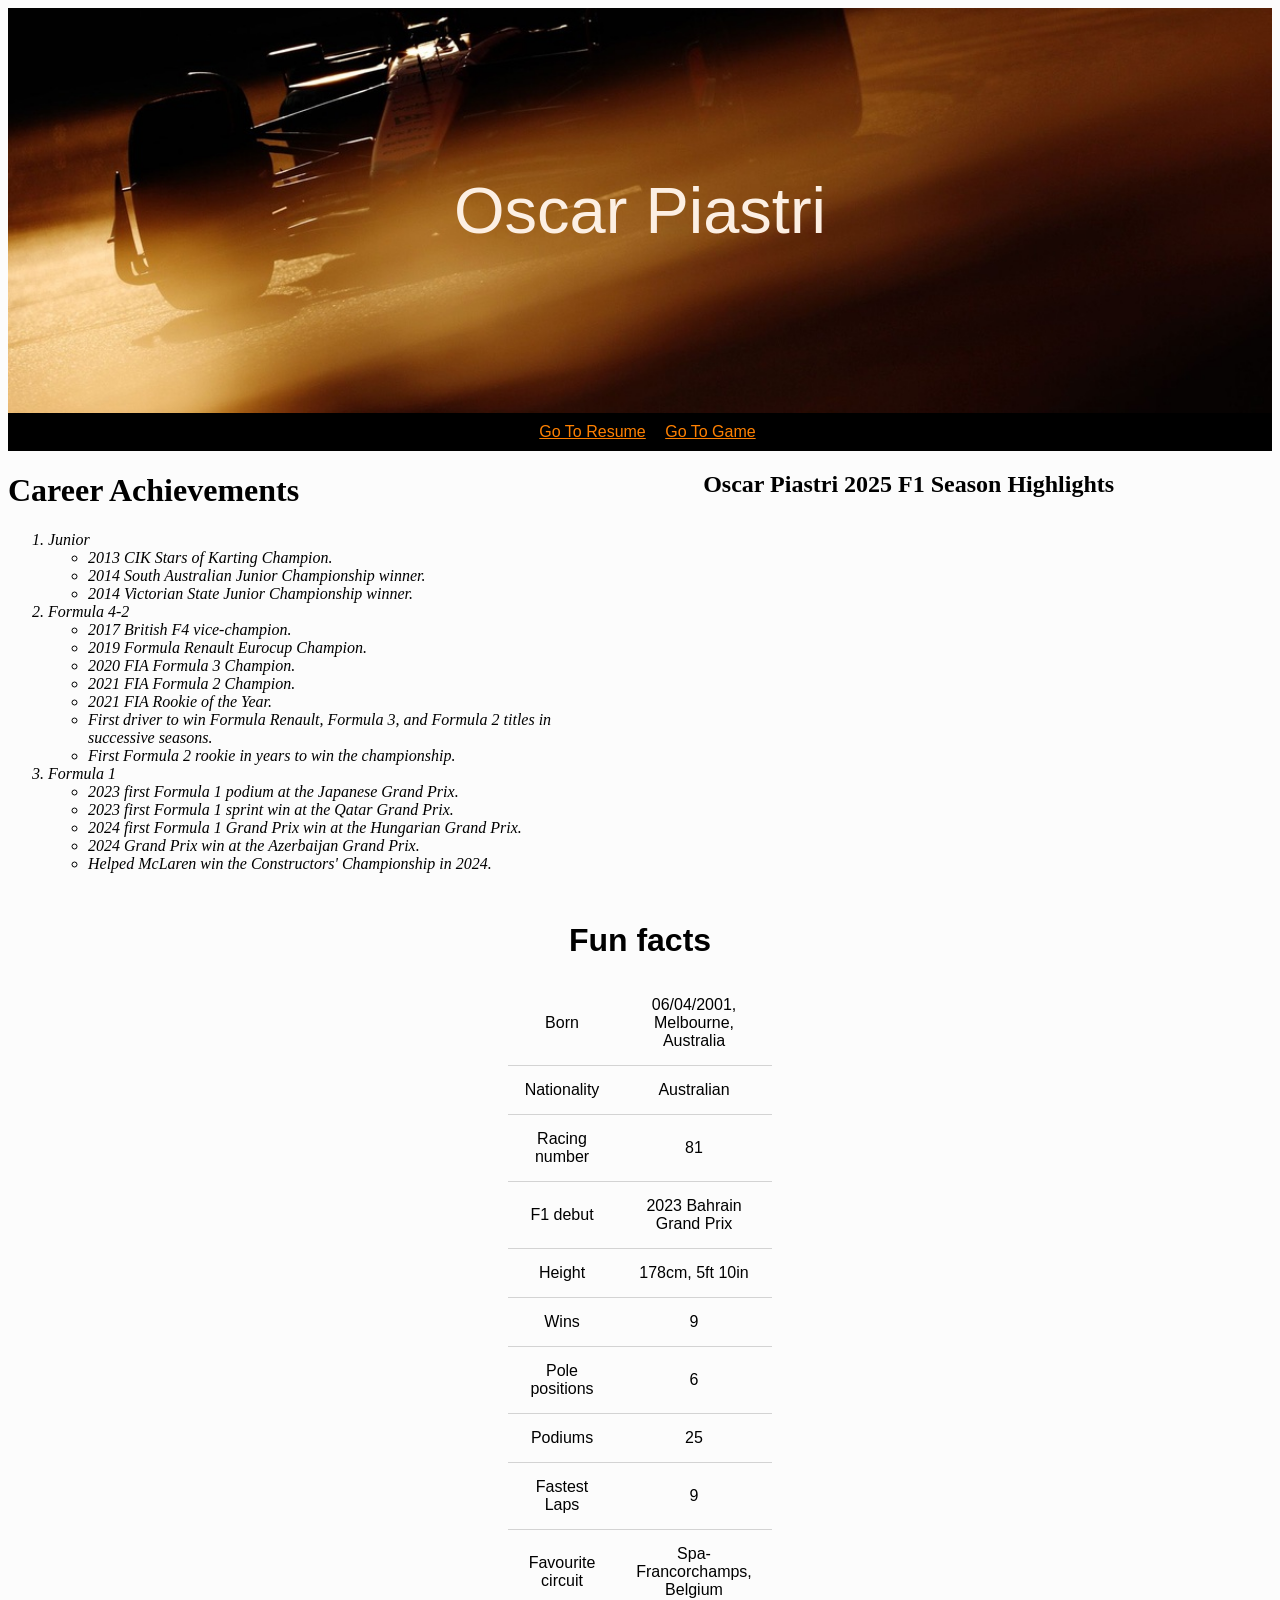
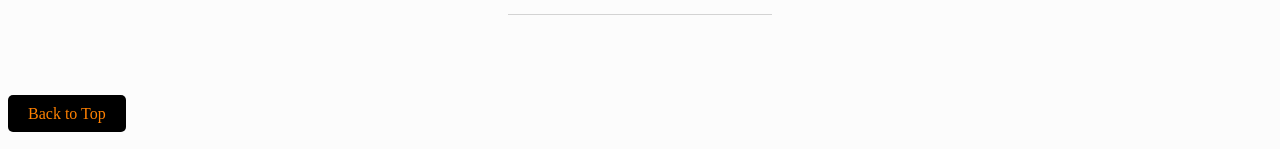
<file: fromscratch.html>
<!DOCTYPE html>
<html lang="en">
<head>
    <meta charset="UTF-8">
    <meta name="viewport" content="width=device-width, initial-scale=1.0">
    <title>Document</title>
    <link rel="stylesheet" href="../css/oscarstyles.css">
</head>
<body class="mainbody">
     <div class="common header" id="top"> 
        <p style="font-size:65px">Oscar Piastri</p>
        </div>
    <nav class="common"> 
        <a href="../index.html" style="color: #FF8000; padding: 15px;">Go To Resume</a>
        <a href="../game.html"style="color: #FF8000;">Go To Game</a> 
    </nav>
<div class="left">
    <h1 style="color: rgb(0, 0, 0);font: size 50px;">Career Achievements</h1>
    <ol class="list">
        <li class="subhead">Junior
            <ul>
                <li>2013 CIK Stars of Karting Champion.</li>
                <li>2014 South Australian Junior Championship winner.</li>
                <li>2014 Victorian State Junior Championship winner.</li>
            </ul>
        </li>
        <li class="subhead">Formula 4-2
            <ul>
                <li>2017 British F4 vice-champion.</li>
                <li>2019 Formula Renault Eurocup Champion.</li>
                <li>2020 FIA Formula 3 Champion.</li>
                <li>2021 FIA Formula 2 Champion.</li>
                <li>2021 FIA Rookie of the Year.</li>
                <li>First driver to win Formula Renault, Formula 3, and Formula 2 titles in successive seasons.</li>
                <li>First Formula 2 rookie in years to win the championship.</li>
            </ul>
        </li>
        <li class="subhead">Formula 1
            <ul>
                <li>2023 first Formula 1 podium at the Japanese Grand Prix.</li>
                <li>2023 first Formula 1 sprint win at the Qatar Grand Prix.</li>
                <li>2024 first Formula 1 Grand Prix win at the Hungarian Grand Prix.</li>
                <li>2024 Grand Prix win at the Azerbaijan Grand Prix.</li>
                <li>Helped McLaren win the Constructors' Championship in 2024.</li>
            </ul>
        </li>
    </ol>
</div>

<div class="right">
    <h2>Oscar Piastri 2025 F1 Season Highlights</h2>
    <iframe width="560" height="315" src="https://www.youtube.com/embed/k8h7pEGJxww?si=4YEWUbmrQFHFEnZ6" title="YouTube video player" frameborder="0" allow="accelerometer; autoplay; clipboard-write; encrypted-media; gyroscope; picture-in-picture; web-share" referrerpolicy="strict-origin-when-cross-origin" allowfullscreen></iframe>
</div>
   <br><br><br><br><br><br><br><br><br><br><br><br><br><br><br><br><br><br><br><br><br><br><br><br><br>
<div class="commontbl">
    <h1>Fun facts</h1>
    <table>
    <tr>
        <td>Born</td>
        <td>06/04/2001, Melbourne, Australia</td>
    </tr>
    <tr>
        <td>Nationality</td>
        <td>Australian</td>
    </tr>
    <tr>
        <td>Racing number</td>
        <td>81</td>
    </tr>
    <tr>
        <td>F1 debut</td>
        <td>2023 Bahrain Grand Prix</td>
    </tr>
    <tr>
        <td>Height</td>
        <td>178cm, 5ft 10in</td>
    </tr>
    <tr>
        <td>Wins</td>
        <td>9</td>
    </tr>
    <tr>
        <td>Pole positions</td>
        <td>6</td>
    </tr>
    <tr>
        <td>Podiums</td>
        <td>25</td>
    </tr>
    <tr>
        <td>Fastest Laps</td>
        <td>9</td>
    </tr>
    <tr>
        <td>Favourite circuit</td>
        <td>Spa-Francorchamps, Belgium</td>
    </tr>
</table>


</div>
<div class='tableauPlaceholder' id='viz1776895503108' style='position: relative'><noscript><a href='#'><img alt='2025 F1 Season — Championship Points Progression ' src='https:&#47;&#47;public.tableau.com&#47;static&#47;images&#47;20&#47;2025F1championshipcontenders&#47;Sheet1&#47;1_rss.png' style='border: none' /></a></noscript><object class='tableauViz'  style='display:none;'><param name='host_url' value='https%3A%2F%2Fpublic.tableau.com%2F' /> <param name='embed_code_version' value='3' /> <param name='site_root' value='' /><param name='name' value='2025F1championshipcontenders&#47;Sheet1' /><param name='tabs' value='no' /><param name='toolbar' value='yes' /><param name='static_image' value='https:&#47;&#47;public.tableau.com&#47;static&#47;images&#47;20&#47;2025F1championshipcontenders&#47;Sheet1&#47;1.png' /> <param name='animate_transition' value='yes' /><param name='display_static_image' value='yes' /><param name='display_spinner' value='yes' /><param name='display_overlay' value='yes' /><param name='display_count' value='yes' /><param name='language' value='en-US' /><param name='filter' value='publish=yes' /></object></div>                <script type='text/javascript'>                    var divElement = document.getElementById('viz1776895503108');                    var vizElement = divElement.getElementsByTagName('object')[0];                    vizElement.style.width='100%';vizElement.style.height=(divElement.offsetWidth*0.75)+'px';                    var scriptElement = document.createElement('script');                    scriptElement.src = 'https://public.tableau.com/javascripts/api/viz_v1.js';                    vizElement.parentNode.insertBefore(scriptElement, vizElement);                </script>
<br><br><br><br><br>
<a href="#top" class="gototop">Back to Top</a>
<br><br>
</body>
</html>
</file>
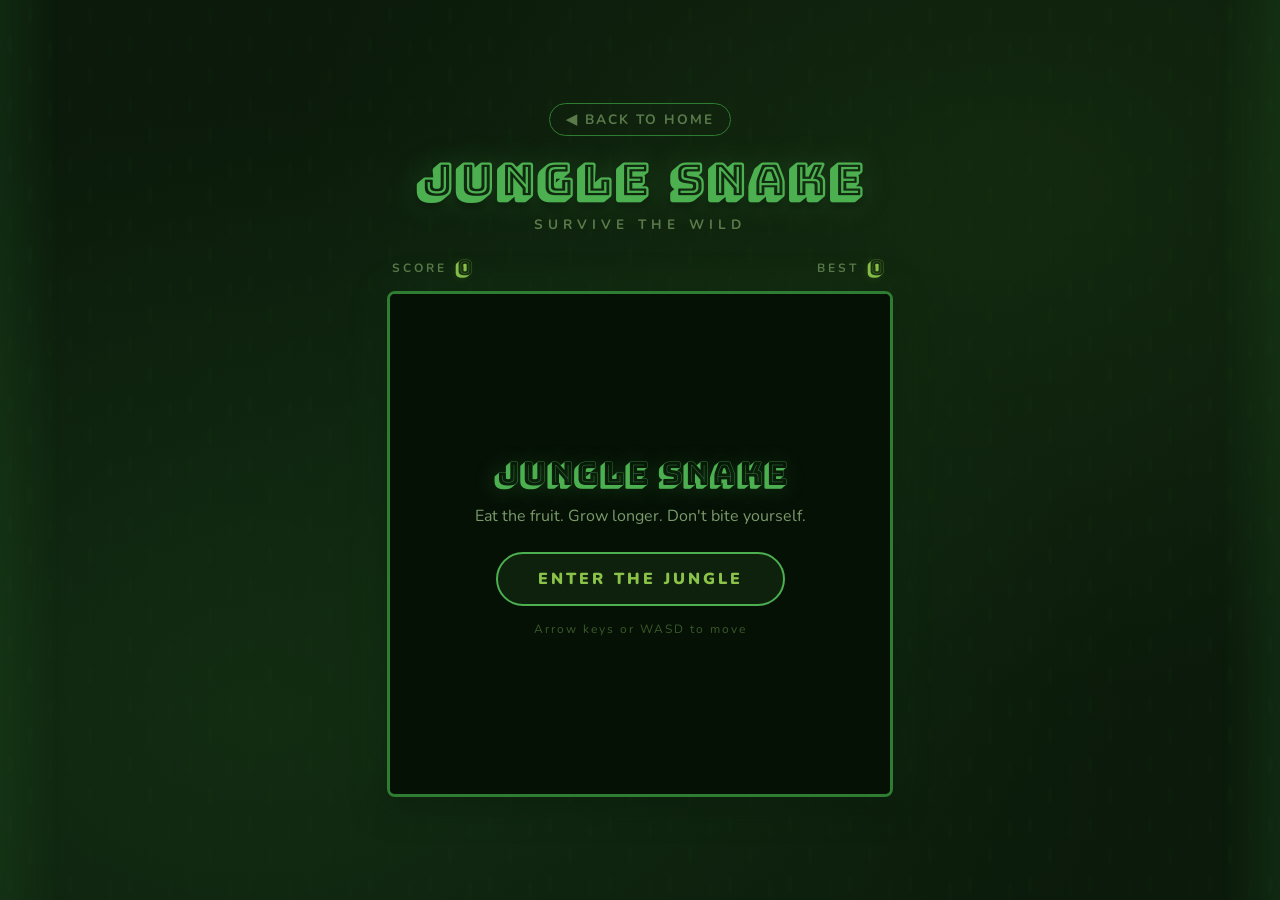
<file: game.html>
<!DOCTYPE html>
<html lang="en">
<head>
    <meta charset="UTF-8">
    <meta name="viewport" content="width=device-width, initial-scale=1.0">
    <title>Jungle Snake</title>
    <style>
        @import url('https://fonts.googleapis.com/css2?family=Bungee+Shade&family=Nunito:wght@400;700;900&display=swap');

        * { margin: 0; padding: 0; box-sizing: border-box; }

        body {
            background: #0b1a0b;
            background-image:
                radial-gradient(ellipse at 20% 80%, rgba(34, 85, 34, 0.3) 0%, transparent 60%),
                radial-gradient(ellipse at 80% 20%, rgba(50, 100, 30, 0.2) 0%, transparent 50%),
                radial-gradient(ellipse at 50% 50%, rgba(20, 60, 20, 0.15) 0%, transparent 70%);
            min-height: 100vh;
            display: flex;
            flex-direction: column;
            align-items: center;
            justify-content: center;
            font-family: 'Nunito', sans-serif;
            overflow: hidden;
            position: relative;
        }

        body::before {
            content: '';
            position: fixed;
            top: 0; left: 0; right: 0; bottom: 0;
            background-image: url("data:image/svg+xml,%3Csvg width='60' height='60' xmlns='http://www.w3.org/2000/svg'%3E%3Cpath d='M30 5 Q35 15 30 25 Q25 15 30 5Z' fill='rgba(40,80,30,0.08)'/%3E%3Cpath d='M10 35 Q15 45 10 55 Q5 45 10 35Z' fill='rgba(40,80,30,0.06)'/%3E%3Cpath d='M50 40 Q55 50 50 60 Q45 50 50 40Z' fill='rgba(40,80,30,0.05)'/%3E%3C/svg%3E");
            pointer-events: none;
            z-index: 0;
        }

        .game-wrapper {
            position: relative;
            z-index: 1;
            text-align: center;
        }

        h1 {
            font-family: 'Bungee Shade', cursive;
            font-size: 2.8rem;
            color: #4CAF50;
            text-shadow: 0 0 30px rgba(76, 175, 80, 0.3), 0 4px 8px rgba(0,0,0,0.5);
            margin-bottom: 5px;
            letter-spacing: 3px;
        }

        .subtitle {
            font-size: 0.85rem;
            color: #5a7a4a;
            letter-spacing: 5px;
            text-transform: uppercase;
            margin-bottom: 20px;
            font-weight: 700;
        }

        .back-link {
            font-family: 'Nunito', sans-serif;
            font-size: 0.85rem;
            font-weight: 700;
            color: #5a7a4a;
            text-decoration: none;
            letter-spacing: 2px;
            text-transform: uppercase;
            margin-bottom: 15px;
            display: inline-block;
            padding: 6px 16px;
            border: 1px solid #2E7D32;
            border-radius: 20px;
            transition: all 0.25s;
        }

        .back-link:hover {
            color: #8BC34A;
            border-color: #4CAF50;
            background: rgba(76, 175, 80, 0.1);
        }

        .score-bar {
            display: flex;
            justify-content: space-between;
            align-items: center;
            width: 502px;
            margin-bottom: 10px;
            padding: 0 5px;
        }

        .score-item {
            display: flex;
            align-items: center;
            gap: 8px;
        }

        .score-label {
            font-size: 0.75rem;
            color: #5a7a4a;
            text-transform: uppercase;
            letter-spacing: 3px;
            font-weight: 700;
        }

        .score-value {
            font-family: 'Bungee Shade', cursive;
            font-size: 1.3rem;
            color: #8BC34A;
            text-shadow: 0 0 10px rgba(139, 195, 74, 0.3);
        }

        .canvas-container {
            position: relative;
            border: 3px solid #2E7D32;
            border-radius: 8px;
            box-shadow:
                0 0 40px rgba(46, 125, 50, 0.2),
                inset 0 0 60px rgba(0, 0, 0, 0.3),
                0 8px 32px rgba(0, 0, 0, 0.5);
            overflow: hidden;
        }

        canvas {
            display: block;
            background: #0d200d;
        }

        .overlay {
            position: absolute;
            top: 0; left: 0; right: 0; bottom: 0;
            display: flex;
            flex-direction: column;
            align-items: center;
            justify-content: center;
            background: rgba(5, 15, 5, 0.85);
            z-index: 10;
            transition: opacity 0.3s;
        }

        .overlay.hidden {
            opacity: 0;
            pointer-events: none;
        }

        .overlay-title {
            font-family: 'Bungee Shade', cursive;
            font-size: 2rem;
            color: #4CAF50;
            margin-bottom: 10px;
            text-shadow: 0 0 20px rgba(76, 175, 80, 0.4);
        }

        .overlay-subtitle {
            font-size: 1rem;
            color: #7a9a6a;
            margin-bottom: 25px;
        }

        .overlay-score {
            font-family: 'Bungee Shade', cursive;
            font-size: 3rem;
            color: #8BC34A;
            margin-bottom: 5px;
        }

        .overlay-score-label {
            font-size: 0.8rem;
            color: #5a7a4a;
            letter-spacing: 4px;
            text-transform: uppercase;
            margin-bottom: 30px;
        }

        .btn {
            font-family: 'Nunito', sans-serif;
            font-size: 1rem;
            font-weight: 900;
            text-transform: uppercase;
            letter-spacing: 3px;
            padding: 14px 40px;
            border: 2px solid #4CAF50;
            background: rgba(76, 175, 80, 0.1);
            color: #8BC34A;
            border-radius: 50px;
            cursor: pointer;
            transition: all 0.25s;
        }

        .btn:hover {
            background: #4CAF50;
            color: #0b1a0b;
            box-shadow: 0 0 25px rgba(76, 175, 80, 0.4);
            transform: scale(1.05);
        }

        .controls-hint {
            margin-top: 15px;
            font-size: 0.75rem;
            color: #3a5a2a;
            letter-spacing: 2px;
        }

        .vine-left, .vine-right {
            position: fixed;
            top: 0;
            width: 60px;
            height: 100%;
            pointer-events: none;
            z-index: 0;
            opacity: 0.15;
        }

        .vine-left {
            left: 0;
            background: linear-gradient(90deg, #2E7D32, transparent);
        }

        .vine-right {
            right: 0;
            background: linear-gradient(-90deg, #2E7D32, transparent);
        }

        .mobile-controls {
            display: none;
            margin-top: 15px;
            gap: 5px;
        }

        .d-pad {
            display: grid;
            grid-template-areas:
                ". up ."
                "left . right"
                ". down .";
            gap: 5px;
        }

        .d-btn {
            width: 55px;
            height: 55px;
            border: 2px solid #2E7D32;
            background: rgba(46, 125, 50, 0.15);
            color: #8BC34A;
            border-radius: 10px;
            font-size: 1.3rem;
            cursor: pointer;
            display: flex;
            align-items: center;
            justify-content: center;
            user-select: none;
            -webkit-user-select: none;
            touch-action: manipulation;
        }

        .d-btn:active {
            background: rgba(76, 175, 80, 0.4);
        }

        .d-btn.up { grid-area: up; }
        .d-btn.down { grid-area: down; }
        .d-btn.left { grid-area: left; }
        .d-btn.right { grid-area: right; }

        @media (max-width: 550px) {
            h1 { font-size: 1.8rem; }
            .score-bar { width: 322px; }
            .canvas-container { border-width: 2px; }
            .mobile-controls { display: flex; justify-content: center; }
            .controls-hint { display: none; }
        }
    </style>
</head>
<body>

<div class="vine-left"></div>
<div class="vine-right"></div>

<div class="game-wrapper">
    <a href="fromscratch.html" class="back-link">&#9664; Back to Home</a>
    <h1>Jungle Snake</h1>
    <div class="subtitle">Survive the wild</div>

    <div class="score-bar">
        <div class="score-item">
            <span class="score-label">Score</span>
            <span class="score-value" id="score">0</span>
        </div>
        <div class="score-item">
            <span class="score-label">Best</span>
            <span class="score-value" id="highscore">0</span>
        </div>
    </div>

    <div class="canvas-container">
        <canvas id="game" width="500" height="500"></canvas>

        <div class="overlay" id="startScreen">
            <div class="overlay-title">Jungle Snake</div>
            <div class="overlay-subtitle">Eat the fruit. Grow longer. Don't bite yourself.</div>
            <button class="btn" id="startBtn">Enter the Jungle</button>
            <div class="controls-hint">Arrow keys or WASD to move</div>
        </div>

        <div class="overlay hidden" id="deathScreen">
            <div class="overlay-title">You Perished</div>
            <div class="overlay-score" id="finalScore">0</div>
            <div class="overlay-score-label">Final Score</div>
            <button class="btn" id="restartBtn">Try Again</button>
        </div>
    </div>

    <div class="mobile-controls">
        <div class="d-pad">
            <button class="d-btn up" id="btnUp">&#9650;</button>
            <button class="d-btn left" id="btnLeft">&#9664;</button>
            <button class="d-btn right" id="btnRight">&#9654;</button>
            <button class="d-btn down" id="btnDown">&#9660;</button>
        </div>
    </div>
</div>

<script>
    const canvas = document.getElementById('game');
    const ctx = canvas.getContext('2d');
    const scoreEl = document.getElementById('score');
    const highscoreEl = document.getElementById('highscore');
    const startScreen = document.getElementById('startScreen');
    const deathScreen = document.getElementById('deathScreen');
    const finalScoreEl = document.getElementById('finalScore');

    const CELL = 20;
    const COLS = canvas.width / CELL;
    const ROWS = canvas.height / CELL;

    let snake, direction, nextDirection, food, score, highScore, gameLoop, speed;
    let running = false;

    highScore = parseInt(localStorage.getItem('jungleSnakeHigh') || '0');
    highscoreEl.textContent = highScore;

    const SNAKE_COLORS = ['#4CAF50','#43A047','#388E3C','#2E7D32','#1B5E20'];
    const FOOD_COLORS = ['#FF6D00','#FF9100','#FFAB00','#FFD600'];

    function init() {
        const midX = Math.floor(COLS / 2);
        const midY = Math.floor(ROWS / 2);
        snake = [
            { x: midX, y: midY },
            { x: midX - 1, y: midY },
            { x: midX - 2, y: midY }
        ];
        direction = { x: 1, y: 0 };
        nextDirection = { x: 1, y: 0 };
        score = 0;
        speed = 120;
        scoreEl.textContent = '0';
        placeFood();
    }

    function placeFood() {
        let pos;
        do {
            pos = {
                x: Math.floor(Math.random() * COLS),
                y: Math.floor(Math.random() * ROWS)
            };
        } while (snake.some(s => s.x === pos.x && s.y === pos.y));
        food = pos;
        food.color = FOOD_COLORS[Math.floor(Math.random() * FOOD_COLORS.length)];
        food.pulse = 0;
    }

    function drawCheckerboard() {
        for (let r = 0; r < ROWS; r++) {
            for (let c = 0; c < COLS; c++) {
                ctx.fillStyle = (r + c) % 2 === 0 ? '#0f240f' : '#0d200d';
                ctx.fillRect(c * CELL, r * CELL, CELL, CELL);
            }
        }
    }

    function drawSnake() {
        snake.forEach((seg, i) => {
            const ratio = i / Math.max(snake.length - 1, 1);
            const colorIdx = Math.min(Math.floor(ratio * SNAKE_COLORS.length), SNAKE_COLORS.length - 1);
            const size = i === 0 ? CELL - 2 : CELL - 3;
            const offset = i === 0 ? 1 : 1.5;
            const radius = i === 0 ? 5 : 4;

            ctx.fillStyle = SNAKE_COLORS[colorIdx];
            ctx.shadowColor = i === 0 ? 'rgba(76,175,80,0.5)' : 'transparent';
            ctx.shadowBlur = i === 0 ? 8 : 0;

            ctx.beginPath();
            ctx.roundRect(seg.x * CELL + offset, seg.y * CELL + offset, size, size, radius);
            ctx.fill();

            ctx.shadowBlur = 0;

            if (i === 0) {
                ctx.fillStyle = '#C8E6C9';
                const eyeSize = 3;
                let ex1, ey1, ex2, ey2;
                if (direction.x === 1) {
                    ex1 = seg.x * CELL + 14; ey1 = seg.y * CELL + 6;
                    ex2 = seg.x * CELL + 14; ey2 = seg.y * CELL + 13;
                } else if (direction.x === -1) {
                    ex1 = seg.x * CELL + 5; ey1 = seg.y * CELL + 6;
                    ex2 = seg.x * CELL + 5; ey2 = seg.y * CELL + 13;
                } else if (direction.y === -1) {
                    ex1 = seg.x * CELL + 5; ey1 = seg.y * CELL + 5;
                    ex2 = seg.x * CELL + 13; ey2 = seg.y * CELL + 5;
                } else {
                    ex1 = seg.x * CELL + 5; ey1 = seg.y * CELL + 14;
                    ex2 = seg.x * CELL + 13; ey2 = seg.y * CELL + 14;
                }
                ctx.beginPath();
                ctx.arc(ex1, ey1, eyeSize, 0, Math.PI * 2);
                ctx.fill();
                ctx.beginPath();
                ctx.arc(ex2, ey2, eyeSize, 0, Math.PI * 2);
                ctx.fill();

                ctx.fillStyle = '#1B5E20';
                ctx.beginPath();
                ctx.arc(ex1, ey1, 1.5, 0, Math.PI * 2);
                ctx.fill();
                ctx.beginPath();
                ctx.arc(ex2, ey2, 1.5, 0, Math.PI * 2);
                ctx.fill();
            }

            if (i > 0 && i % 3 === 0) {
                ctx.fillStyle = 'rgba(200,230,201,0.12)';
                ctx.beginPath();
                ctx.arc(seg.x * CELL + CELL / 2, seg.y * CELL + CELL / 2, 4, 0, Math.PI * 2);
                ctx.fill();
            }
        });
    }

    function drawFood() {
        food.pulse = (food.pulse || 0) + 0.08;
        const pulseSize = Math.sin(food.pulse) * 2;
        const baseSize = 7 + pulseSize;

        ctx.shadowColor = food.color;
        ctx.shadowBlur = 12;
        ctx.fillStyle = food.color;
        ctx.beginPath();
        ctx.arc(food.x * CELL + CELL / 2, food.y * CELL + CELL / 2, baseSize, 0, Math.PI * 2);
        ctx.fill();

        ctx.shadowBlur = 0;
        ctx.fillStyle = 'rgba(255,255,255,0.4)';
        ctx.beginPath();
        ctx.arc(food.x * CELL + CELL / 2 - 2, food.y * CELL + CELL / 2 - 2, 2.5, 0, Math.PI * 2);
        ctx.fill();

        ctx.fillStyle = '#2E7D32';
        ctx.beginPath();
        ctx.ellipse(food.x * CELL + CELL / 2 + 1, food.y * CELL + CELL / 2 - baseSize + 1, 4, 2, Math.PI / 4, 0, Math.PI * 2);
        ctx.fill();
    }

    function update() {
        direction = { ...nextDirection };

        const head = {
            x: snake[0].x + direction.x,
            y: snake[0].y + direction.y
        };

        if (head.x < 0 || head.x >= COLS || head.y < 0 || head.y >= ROWS) {
            return die();
        }

        if (snake.some(s => s.x === head.x && s.y === head.y)) {
            return die();
        }

        snake.unshift(head);

        if (head.x === food.x && head.y === food.y) {
            score++;
            scoreEl.textContent = score;
            if (score > highScore) {
                highScore = score;
                highscoreEl.textContent = highScore;
                localStorage.setItem('jungleSnakeHigh', highScore);
            }
            placeFood();
            if (speed > 60) speed -= 2;
        } else {
            snake.pop();
        }
    }

    function draw() {
        drawCheckerboard();
        drawFood();
        drawSnake();
    }

    function die() {
        running = false;
        clearTimeout(gameLoop);
        finalScoreEl.textContent = score;
        deathScreen.classList.remove('hidden');
    }

    function tick() {
        if (!running) return;
        update();
        if (running) {
            draw();
            gameLoop = setTimeout(tick, speed);
        }
    }

    function startGame() {
        init();
        startScreen.classList.add('hidden');
        deathScreen.classList.add('hidden');
        running = true;
        draw();
        gameLoop = setTimeout(tick, speed);
    }

    document.getElementById('startBtn').addEventListener('click', startGame);
    document.getElementById('restartBtn').addEventListener('click', startGame);

    document.addEventListener('keydown', (e) => {
        if (!running && (e.key === ' ' || e.key === 'Enter')) {
            startGame();
            return;
        }

        switch(e.key) {
            case 'ArrowUp': case 'w': case 'W':
                if (direction.y !== 1) nextDirection = { x: 0, y: -1 };
                e.preventDefault();
                break;
            case 'ArrowDown': case 's': case 'S':
                if (direction.y !== -1) nextDirection = { x: 0, y: 1 };
                e.preventDefault();
                break;
            case 'ArrowLeft': case 'a': case 'A':
                if (direction.x !== 1) nextDirection = { x: -1, y: 0 };
                e.preventDefault();
                break;
            case 'ArrowRight': case 'd': case 'D':
                if (direction.x !== -1) nextDirection = { x: 1, y: 0 };
                e.preventDefault();
                break;
        }
    });

    document.getElementById('btnUp').addEventListener('click', () => {
        if (direction.y !== 1) nextDirection = { x: 0, y: -1 };
    });
    document.getElementById('btnDown').addEventListener('click', () => {
        if (direction.y !== -1) nextDirection = { x: 0, y: 1 };
    });
    document.getElementById('btnLeft').addEventListener('click', () => {
        if (direction.x !== 1) nextDirection = { x: -1, y: 0 };
    });
    document.getElementById('btnRight').addEventListener('click', () => {
        if (direction.x !== -1) nextDirection = { x: 1, y: 0 };
    });

    let touchStartX = 0, touchStartY = 0;
    canvas.addEventListener('touchstart', (e) => {
        touchStartX = e.touches[0].clientX;
        touchStartY = e.touches[0].clientY;
    }, { passive: true });

    canvas.addEventListener('touchend', (e) => {
        const dx = e.changedTouches[0].clientX - touchStartX;
        const dy = e.changedTouches[0].clientY - touchStartY;
        if (Math.abs(dx) < 20 && Math.abs(dy) < 20) return;
        if (Math.abs(dx) > Math.abs(dy)) {
            if (dx > 0 && direction.x !== -1) nextDirection = { x: 1, y: 0 };
            else if (dx < 0 && direction.x !== 1) nextDirection = { x: -1, y: 0 };
        } else {
            if (dy > 0 && direction.y !== -1) nextDirection = { x: 0, y: 1 };
            else if (dy < 0 && direction.y !== 1) nextDirection = { x: 0, y: -1 };
        }
    }, { passive: true });
</script>

</body>
</html>
</file>
<file: css/oscarstyles.css>
.header {
    color: #fcefe3;
    padding: 100px;
    text-align: center;
    background-image: url("../assets/img/oscar.jpg");
    background-size: cover;
    background-position: center;
    background-repeat: no-repeat;
}


.mainbody {
    background-color: rgb(252, 252, 252);
}

.common{
    text-align: center;
    font-family: 'Franklin Gothic Medium', 'Arial Narrow', Arial, sans-serif
}

nav{
    background-color: rgb(0, 0, 0);
    padding: 10px;
    color: #FF8000;
     margin: 5px solid rgb(252, 252, 252);
}


.list{
    color:rgb(0, 0, 0);
    font: size 20px;
}

.subhead{
    font-style: italic;
}

.left {
    float: left;
    width: 45%;
}

.right {
    float: right;
    width: 45%;
}

table {
    border-collapse: collapse;
    width: 100%;
}

td {
    border-bottom: 1px solid lightgray;
    padding: 15px;
}

.commontbl{
    padding-left: 500px;
    padding-right: 500px;
    text-align: center;
    font-family: 'Franklin Gothic Medium', 'Arial Narrow', Arial, sans-serif
}

.gototop{
    background-color: black;
    color:#FF8000;
    padding: 10px 20px;
    text-decoration: none;
    border-radius: 5px;

}
</file>
